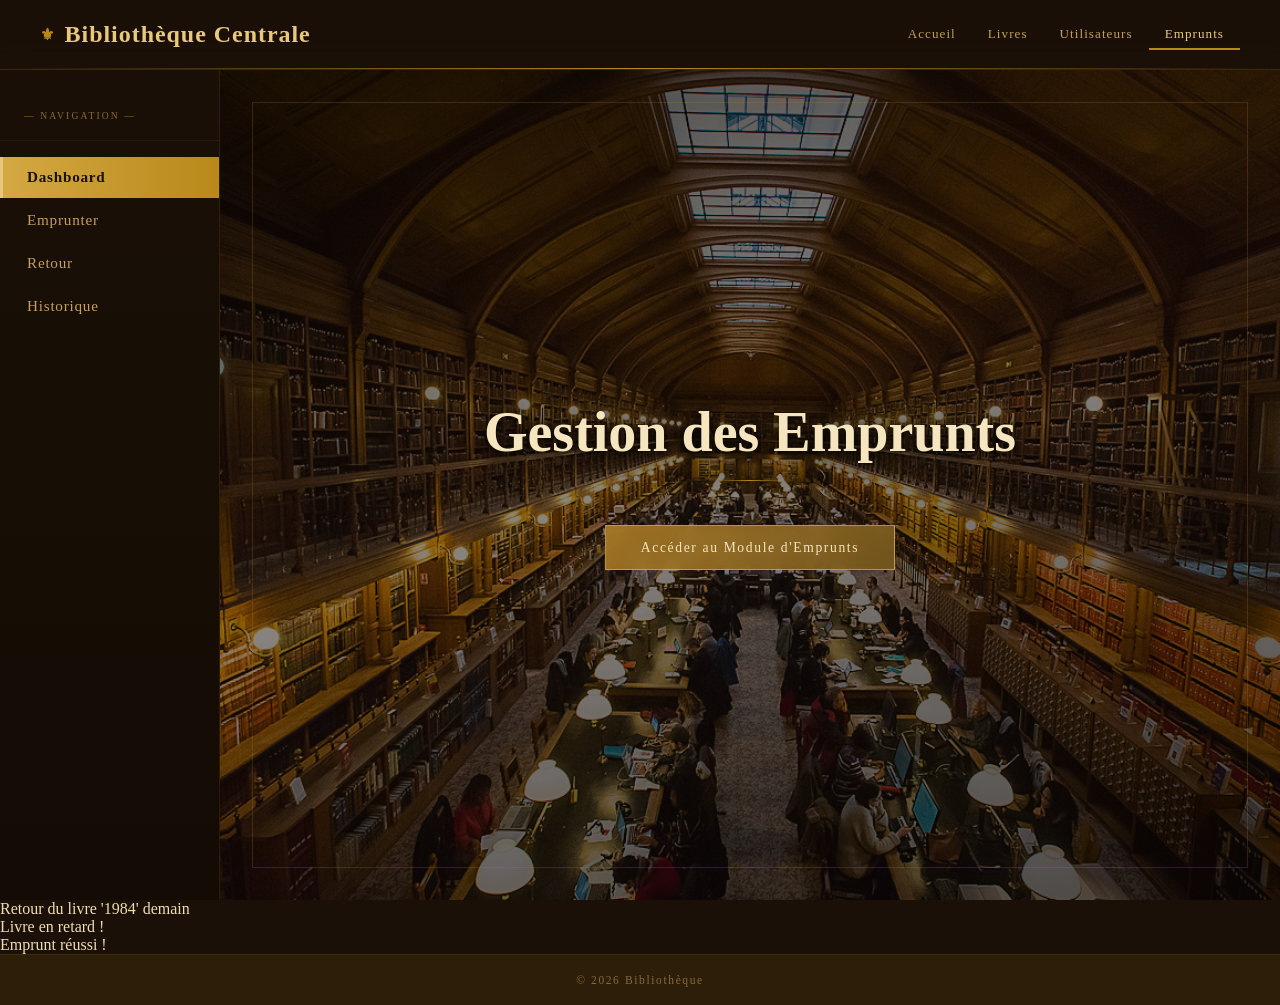
<file: index.html>
<!DOCTYPE html>
<html lang="fr">
<head>
    <meta charset="UTF-8">
    <meta name="viewport" content="width=device-width, initial-scale=1.0">
    <title>acceuil</title>
    <link rel="stylesheet" href="style.css">
</head>
<body>
    <header>
        <div class="main-content">
            <h1>Bibliothèque Centrale</h1>
        </div>
    <nav>
        <a href="index.html">Accueil</a>
        <a href="items.html">Livres</a>
        <a href="admin.html">Utilisateurs</a>
        <a href="emprunt.html" class="active">Emprunts</a>
    </nav>
    </header>
    <main>
        <div class="sidebar">
            <ul>
                <li class="active"><a href="admin.html">Dashboard</a></li>
                <li><a href="emprunt.html">Emprunter</a></li>
                <li><a href="retour.html">Retour</a></li>
                <li><a href="historique.html">Historique</a></li>
            </ul>
        </div>
        <section class="hero">
            <h2>Gestion des Emprunts</h2>
            <a href="emprunt.html" class="btn">Accéder au Module d'Emprunts</a>
        </section>
    
 
    </main>
    <script src="notification.js"></script>

<footer>
  <p>© 2026 Bibliothèque</p>
</footer>
   

    
</body>
</html>
</file>
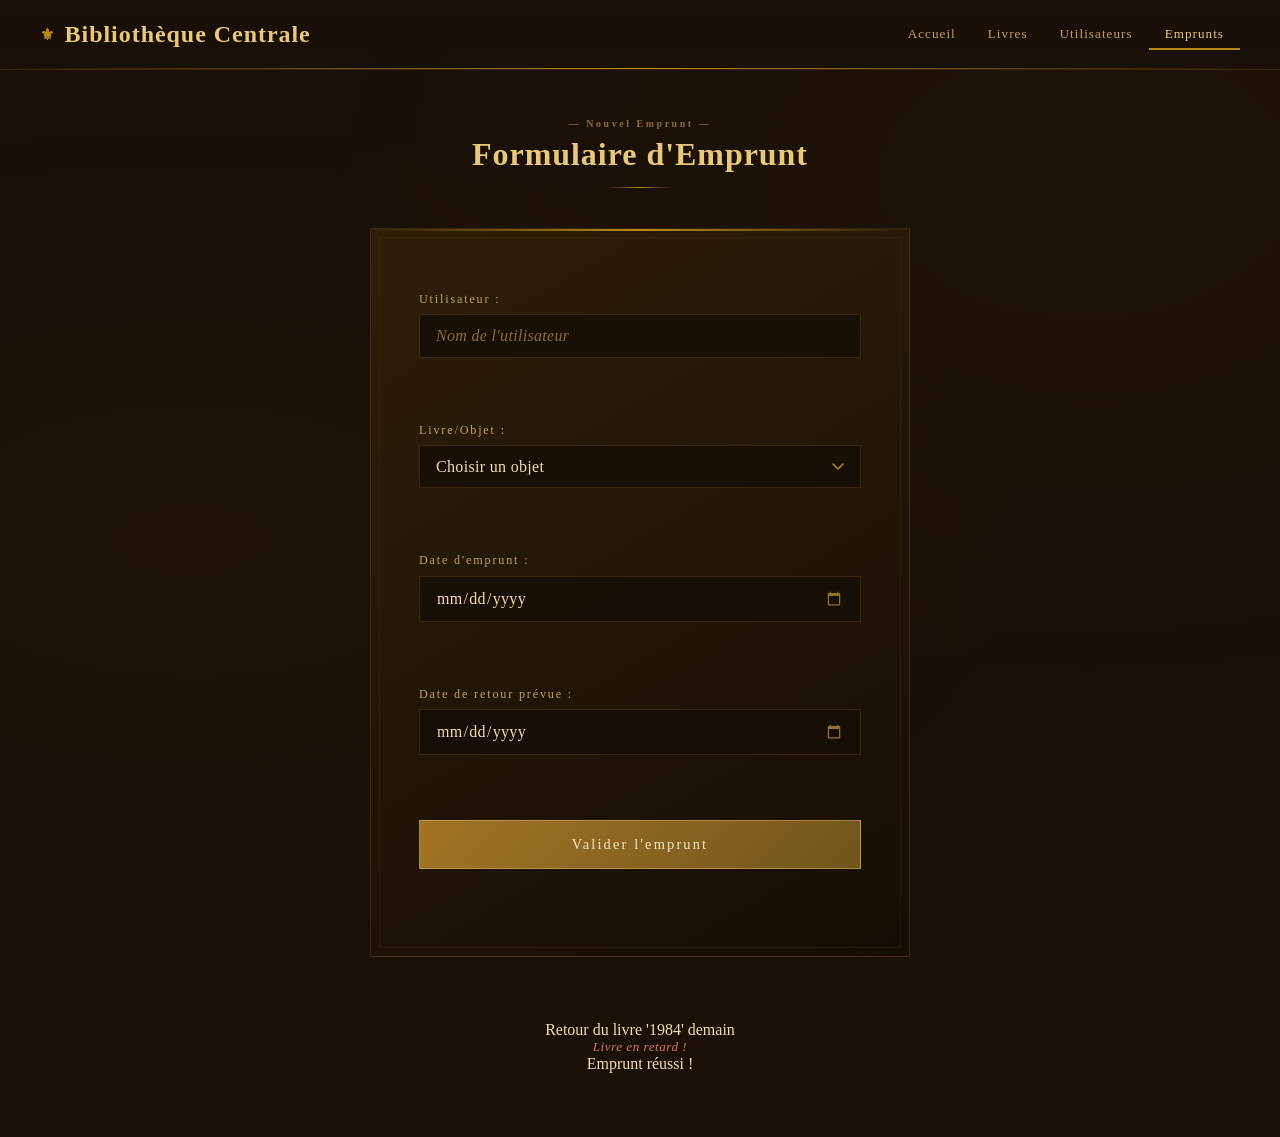
<file: emprunt.html>
<!DOCTYPE html>
<html lang="fr">
<head>
    <meta charset="UTF-8">
    <meta name="viewport" content="width=device-width, initial-scale=1.0">
    <title>emprunt</title>
    <link rel="stylesheet" href="style3.css">
</head>
<body>
    <header>
        <h1>Bibliothèque Centrale</h1>
        <nav>
            <a href="index.html">Accueil</a>
            <a href="items.html">Livres</a>
            <a href="admin.html">Utilisateurs</a>
            <a href="emprunt.html" class="active">Emprunts</a>
        </nav>
    </header>
    <h2>Formulaire d'Emprunt</h2>
    <form id="formEmprunt" >
        <br>
        <div> 
            <label for="user"> Utilisateur :</label>
            <input type="text" id="user" name="user" placeholder="Nom de l'utilisateur" >
            <small id="errorUser" class="error"></small>
        </div>
        <br>
        <div>
            <label for="item">Livre/Objet :</label>
            <select id="item" name="item" required>
                <option value="">Choisir un objet</option>
                <optgroup label="📚 Livres">
                    <option value="1984">1984</option>
                    <option value="petit_prince">Le Petit Prince</option>
                </optgroup>
                <optgroup label="💻 Informatique">
                    <option value="pc">Ordinateur portable</option>
                    <option value="tablette">Tablette</option>
                </optgroup>
                <optgroup label="🎧 Multimédia">
                     <option"casque">Casque audio</option>
                     <option value="camera">Caméra</option>
                </optgroup>
                <optgroup label="🎮 Loisirs">
                    <option value="ps5">Console PS5</option>
                </optgroup>
            </select>
            <small id="errorItem" class="error"></small>
        </div>
        <br>
    
        <div>
             <label for="dateE">Date d'emprunt :</label>
             <input type="date" id="dateE" name="date_emprunt">
             <small id="errorDateE" class="error"></small>
        </div>
        <br>
        <div>
            <label for="dateR">Date de retour prévue :</label>
            <input type="date" id="dateR" name="date_retour">
            <small id="errorDateR" class="error"></small>
         </div>
         <br>
         <div>
            <button type="submit" class="btn">Valider l'emprunt</button>
        </div>
        <br>

</form>
<script src="script.js"></script>
<script src="notification.js"></script>


            
           
    
</body>
</html>
</file>
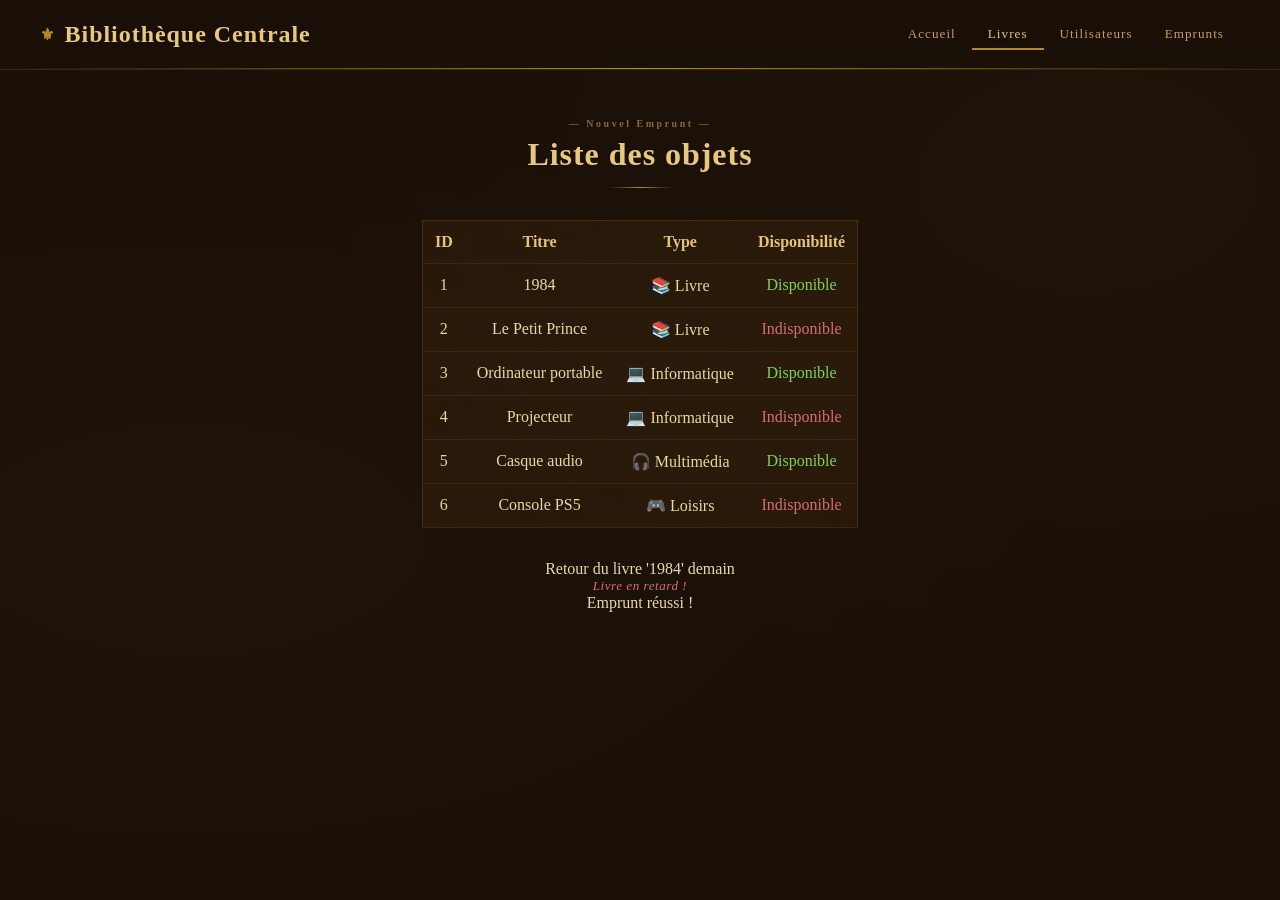
<file: items.html>
<!DOCTYPE html>
<html lang="fr">
<head>
    <meta charset="UTF-8">
    <meta name="viewport" content="width=device-width, initial-scale=1.0">
    <title>Liste des objets</title>
    <link rel="stylesheet" href="style3.css">
</head>

<body>

    <!-- 🔷 HEADER -->
    <header>
        <h1>Bibliothèque Centrale</h1>
        <nav>
            <a href="index.html">Accueil</a>
            <a href="items.html" class="active">Livres</a>
            <a href="admin.html">Utilisateurs</a>
            <a href="emprunt.html">Emprunts</a>
        </nav>
    </header>
    <div class="main-content">
        <h2>Liste des objets</h2>
        <table class="table-items">
            <tr>
                <th>ID</th>
                <th>Titre</th>
                <th>Type</th>
                <th>Disponibilité</th>
            </tr>

            <tr>
                <td>1</td>
                <td>1984</td>
                <td>📚 Livre</td>
                <td class="dispo">Disponible</td>
            </tr>

            <tr>
                <td>2</td>
                <td>Le Petit Prince</td>
                <td>📚 Livre</td>
                <td class="indispo">Indisponible</td>
            </tr>

            <tr>
                <td>3</td>
                <td>Ordinateur portable</td>
                <td>💻 Informatique</td>
                <td class="dispo">Disponible</td>
            </tr>

            <tr>
                <td>4</td>
                <td>Projecteur</td>
                <td>💻 Informatique</td>
                <td class="indispo">Indisponible</td>
            </tr>

            <tr>
                <td>5</td>
                <td>Casque audio</td>
                <td>🎧 Multimédia</td>
                <td class="dispo">Disponible</td>
            </tr>

            <tr>
                <td>6</td>
                <td>Console PS5</td>
                <td>🎮 Loisirs</td>
                <td class="indispo">Indisponible</td>
            </tr>
         </table>

</div>
<script src="notification.js"></script>

</body>
</html>
</file>
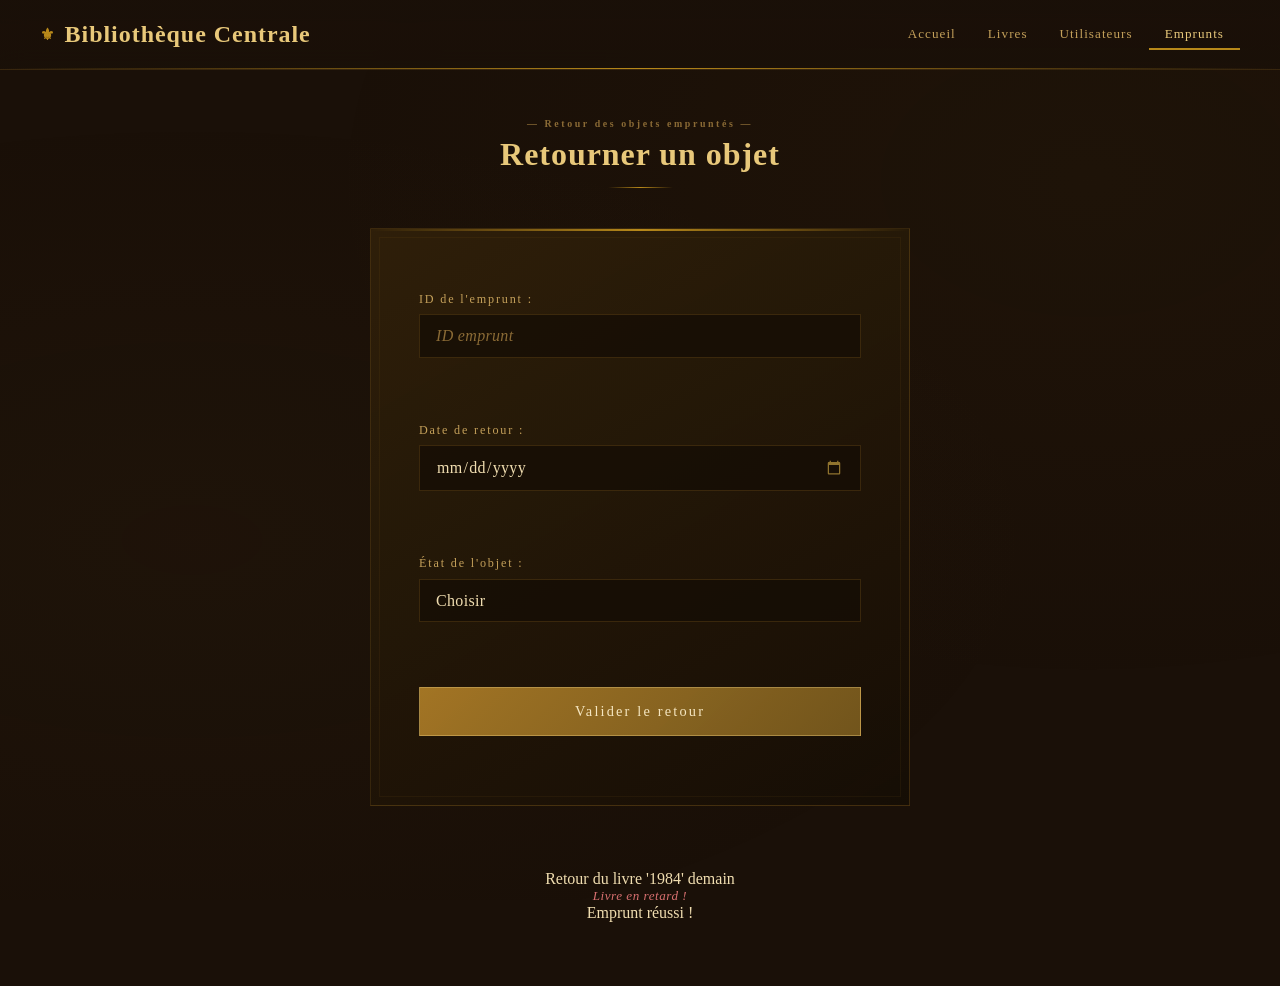
<file: retour.html>
<!DOCTYPE html>
<html lang="fr">
<head>
    <meta charset="UTF-8">
    <meta name="viewport" content="width=device-width, initial-scale=1.0">
    <title>retour</title>
    <link rel="stylesheet" href="style1.css">
</head>
<body>
    <header>
        <h1>Bibliothèque Centrale</h1>
        <nav>
            <a href="index.html">Accueil</a>
            <a href="items.html">Livres</a>
            <a href="admin.html">Utilisateurs</a>
            <a href="emprunt.html" class="active">Emprunts</a>
        </nav>
    </header>
    <h2>Retourner un objet</h2>
    <form id="formRetour">
        <br>
        <div>
            <label for="idEmprunt">ID de l'emprunt :</label>
            <input type="number" placeholder="ID emprunt" id="idEmprunt" name="idEmprunt">
            <small id="errorId"class="error"></small>
        </div>
        <br>
        <div>
            <label for="dateRetour">Date de retour :</label>
             <input type="date" id="dateRetour" name="dateRetour">
             <small id="errorDate" class="error"></small>
        </div>
        <br>
        <div>
            <label for="etat">État de l'objet :</label>
            <select id="etat" name="etat">
                <option value="">Choisir</option>
                <option value="bon">Bon état</option>
                <option value="abime">Abîmé</option>
                <option value="perdu">Perdu</option>
            </select>
            <small id="errorEtat" class="error"></small>
        </div>
        <br>
    
       <div>
        <button type="submit" class="btn">Valider le retour</button>
       </div>
        
    </form>
    <script src="script1.js"></script>
    <script src="notification.js"></script>
    
</body>
</html>
</file>
<file: style.css>
:root {
  --gold-deep:    #7a5c1e;
  --gold-mid:     #b8891a;
  --gold-light:   #d4a843;
  --gold-pale:    #e8c87a;
  --gold-cream:   #f5e6c0;
  --brown-dark:   #1a1008;
  --brown-rich:   #2d1e0a;
  --brown-mid:    #5a3e1b;
  --text-primary: #f0ddb0;
  --text-muted:   #c4a05a;
  --text-dim:     #8a6a35;
  --sidebar-w:    220px;
  --nav-h:        70px;
  --ease:         0.35s cubic-bezier(.4, 0, .2, 1);
}
*, *::before, *::after {
  box-sizing: border-box;
  margin: 0;
  padding: 0;
}
html { scroll-behavior: smooth; }
body {
  font-family: 'Cormorant Garamond', Georgia, serif;
  background: var(--brown-dark);
  color: var(--text-primary);
  min-height: 100vh;
 
}
a { text-decoration: none; }
 
::-webkit-scrollbar       { width: 6px; }
::-webkit-scrollbar-track { background: var(--brown-rich); }
::-webkit-scrollbar-thumb { background: var(--gold-mid); border-radius: 3px; }

header {
  position: fixed;
  top: 0; left: 0; right: 0;
  height: var(--nav-h);
  background: linear-gradient(180deg, rgba(26,16,8,0.98), rgba(26,16,8,0.92));
  backdrop-filter: blur(12px);
  border-bottom: 1px solid rgba(180,130,40,0.20);
  display: flex;
  align-items: center;
  justify-content: space-between;
  padding: 0 2.5rem;
  z-index: 1000;
}
header::after {
  content: '';
  position: absolute;
  bottom: 0; left: 0; right: 0;
  height: 1px;
  background: linear-gradient(90deg, transparent, var(--gold-mid), transparent);
}
/* ─── Titre dans le header ─── */
header .main-content h1 {
  font-family: 'Playfair Display', serif;
  font-size: 1.5rem;
  font-weight: 700;
  color: var(--gold-pale);
  letter-spacing: 0.04em;
  display: flex;
  align-items: center;
  gap: 0.6rem;
}
header .main-content h1::before {
  content: '⚜';
  font-size: 1rem;
  color: var(--gold-mid);
  animation: pulse 3s ease-in-out infinite;
}
@keyframes pulse {
  0%, 100% { opacity: 0.5; }
  50%       { opacity: 1; text-shadow: 0 0 10px var(--gold-light); }
}
/* ─── Navigation (liens dans le header) ─── */
header nav {
  display: flex;
  gap: 0;
}
header nav a {
  padding: 0.4rem 1rem;
  font-family: 'IM Fell English SC', Georgia, serif;
  font-size: 0.82rem;
  letter-spacing: 0.08em;
  color: var(--text-muted);
  border-bottom: 2px solid transparent;
  transition: color var(--ease), border-color var(--ease);
}
header nav a:hover,
header nav a.active {
  color: var(--gold-pale);
  border-bottom-color: var(--gold-mid);
}
/* ═══════════════════════════════════════════════════════════
   MAIN — conteneur général
═══════════════════════════════════════════════════════════ */
main {
  display: flex;
  min-height: 100vh;
  padding-top: var(--nav-h);
}
/* ═══════════════════════════════════════════════════════════
   SIDEBAR
═══════════════════════════════════════════════════════════ */
.sidebar {
  position: fixed;
  top: var(--nav-h);
  left: 0;
  width: var(--sidebar-w);
  height: calc(100vh - var(--nav-h));
  background: linear-gradient(180deg, rgba(26,16,8,0.97), rgba(20,12,4,0.99));
  border-right: 1px solid rgba(180,130,40,0.14);
  padding: 2.5rem 0 2rem;
  display: flex;
  flex-direction: column;
  overflow-y: auto;
  z-index: 900;
}
/* Étiquette "Navigation" en haut de la sidebar */
.sidebar::before {
  content: '— NAVIGATION —';
  display: block;
  font-family: 'IM Fell English SC', serif;
  font-size: 0.60rem;
  letter-spacing: 0.22em;
  color: var(--text-dim);
  padding: 0 1.5rem 1.2rem;
  border-bottom: 1px solid rgba(180,130,40,0.10);
  margin-bottom: 1rem;
}
.sidebar ul {
  list-style: none;
  display: flex;
  flex-direction: column;
  gap: 0.15rem;
  flex: 1;
}
 
.sidebar ul li a {
  display: flex;
  align-items: center;
  padding: 0.7rem 1.5rem;
  font-family: 'Cormorant Garamond', Georgia, serif;
  font-size: 0.95rem;
  font-weight: 500;
  letter-spacing: 0.05em;
  color: var(--text-muted);
  border-left: 3px solid transparent;
  transition: all var(--ease);
  position: relative;
  overflow: hidden;
}
/* Effet de fond au hover */
.sidebar ul li a::before {
  content: '';
  position: absolute;
  inset: 0;
  background: linear-gradient(90deg, rgba(180,130,40,0.08), transparent);
  opacity: 0;
  transition: opacity var(--ease);
}
 
.sidebar ul li a:hover::before { opacity: 1; }
 
.sidebar ul li a:hover {
  color: var(--gold-pale);
  border-left-color: var(--gold-mid);
}
/* Lien actif */
.sidebar ul li.active a {
  color: var(--brown-dark);
  background: linear-gradient(90deg, var(--gold-light), var(--gold-mid));
  border-left-color: var(--gold-pale);
  font-weight: 600;
}
 
.sidebar ul li.active a::before { opacity: 0; }
 
/* ═══════════════════════════════════════════════════════════
   SECTION HERO
═══════════════════════════════════════════════════════════ */
.hero {
  margin-left: var(--sidebar-w);
  flex: 1;
  position: relative;
  min-height: calc(100vh - var(--nav-h));
  display: flex;
  flex-direction: column;
  align-items: center;
  justify-content: center;
  overflow: hidden;
  /* ── Remplacez 'img.jpg' par le chemin de votre image ── */
  background-image: url('img.jpg');
  background-size: cover;
  background-position: center top;
  background-repeat: no-repeat;}
  /* Overlay sombre sur la photo */
.hero::before {
  content: '';
  position: absolute;
  inset: 0;
  background: linear-gradient(160deg,
    rgba(10,6,2,0.76) 0%,
    rgba(26,16,8,0.50) 45%,
    rgba(10,6,2,0.74) 100%);
  z-index: 0;
}
/* Cadre décoratif doré */
.hero::after {
  content: '';
  position: absolute;
  inset: 2rem;
  border: 1px solid rgba(180,130,40,0.22);
  pointer-events: none;
  z-index: 1;
}
/* Contenu texte du hero */
.hero h2 {
  position: relative;
  z-index: 2;
  font-family: 'Playfair Display', serif;
  font-size: clamp(2rem, 4.5vw, 3.5rem);
  font-weight: 700;
  color: var(--gold-cream);
  text-align: center;
  text-shadow: 0 4px 28px rgba(0,0,0,0.85), 0 2px 8px rgba(0,0,0,0.9);
  margin-bottom: 0.8rem;
  animation: fade-up 1s ease both;
}
/* Ligne décorative sous le titre */
.hero h2::after {
  content: '';
  display: block;
  width: 70px;
  height: 1px;
  background: linear-gradient(90deg, transparent, var(--gold-mid), transparent);
  margin: 1rem auto 0;
}
@keyframes fade-up {
  from { opacity: 0; transform: translateY(28px); }
  to   { opacity: 1; transform: translateY(0); }
}
/* ─── Bouton CTA ─── */
.hero .btn {
  position: relative;
  z-index: 2;
  display: inline-block;
  margin-top: 2rem;
  padding: 0.85rem 2.2rem;
  background: linear-gradient(135deg, rgba(180,130,40,0.85), rgba(120,90,30,0.90));
  color: var(--gold-cream);
  font-family: 'IM Fell English SC', Georgia, serif;
  font-size: 0.85rem;
  letter-spacing: 0.12em;
  border: 1px solid rgba(232,200,122,0.50);
  backdrop-filter: blur(8px);
  overflow: hidden;
  transition: all var(--ease);
  animation: fade-up 1s 0.2s ease both;
}
.hero .btn::before {
  content: '';
  position: absolute;
  inset: 0;
  background: linear-gradient(135deg, rgba(232,200,122,0.28), rgba(180,130,40,0.28));
  opacity: 0;
  transition: opacity var(--ease);
}
.hero .btn:hover::before { opacity: 1; }
 
.hero .btn:hover {
  transform: translateY(-3px);
  box-shadow: 0 10px 35px rgba(0,0,0,0.5), 0 0 22px rgba(180,130,40,0.28);
  border-color: rgba(232,200,122,0.80);
}

/* ═══════════════════════════════════════════════════════════
   FOOTER
═══════════════════════════════════════════════════════════ */
footer {
  background: var(--brown-rich);
  border-top: 1px solid rgba(180,130,40,0.14);
  padding: 1.2rem 2.5rem;
  text-align: center;
}
footer p {
  font-family: 'IM Fell English SC', serif;
  font-size: 0.72rem;
  letter-spacing: 0.14em;
  color: var(--text-dim);
}
</file>
<file: style3.css>
/* ─── VARIABLES ─────────────────────────────────────────── */
:root {
  --gold-deep:    #7a5c1e;
  --gold-mid:     #b8891a;
  --gold-light:   #d4a843;
  --gold-pale:    #e8c87a;
  --gold-cream:   #f5e6c0;
  --brown-dark:   #1a1008;
  --brown-rich:   #2d1e0a;
  --brown-mid:    #5a3e1b;
  --text-primary: #f0ddb0;
  --text-muted:   #c4a05a;
  --text-dim:     #8a6a35;
  --error-color:  #d97070;
  --error-bg:     rgba(160, 50, 50, 0.12);
  --error-border: rgba(200, 80, 80, 0.35);
  --nav-h:        70px;
  --ease:         0.3s cubic-bezier(.4, 0, .2, 1);
}
/* ─── RESET & BASE ──────────────────────────────────────── */
*, *::before, *::after {
  box-sizing: border-box;
  margin: 0;
  padding: 0;
}
 
html { scroll-behavior: smooth; }
body {
  font-family: 'Cormorant Garamond', Georgia, serif;
  background: var(--brown-dark);
  color: var(--text-primary);
  min-height: 100vh;
  display: flex;
  flex-direction: column;
  align-items: center;
  padding-bottom: 4rem;
}
body::before {
  content: '';
  position: fixed;
  inset: 0;
  background:
    radial-gradient(ellipse at 15% 60%, rgba(90,62,27,0.07) 0%, transparent 55%),
    radial-gradient(ellipse at 85% 20%, rgba(120,80,20,0.05) 0%, transparent 50%);
  pointer-events: none;
  z-index: 0;
}
a { text-decoration: none; }
 
::-webkit-scrollbar       { width: 6px; }
::-webkit-scrollbar-track { background: var(--brown-rich); }
::-webkit-scrollbar-thumb { background: var(--gold-mid); border-radius: 3px; }
/* ═══════════════════════════════════════════════════════════
   HEADER
═══════════════════════════════════════════════════════════ */
header {
  position: fixed;
  top: 0; left: 0; right: 0;
  height: var(--nav-h);
  background: linear-gradient(180deg, rgba(26,16,8,0.98), rgba(26,16,8,0.93));
  backdrop-filter: blur(14px);
  border-bottom: 1px solid rgba(180,130,40,0.20);
  display: flex;
  align-items: center;
  justify-content: space-between;
  padding: 0 2.5rem;
  z-index: 1000;
}
header::after {
  content: '';
  position: absolute;
  bottom: 0; left: 0; right: 0;
  height: 1px;
  background: linear-gradient(90deg, transparent, var(--gold-mid), transparent);
}
header h1 {
  font-family: 'Playfair Display', serif;
  font-size: 1.5rem;
  font-weight: 700;
  color: var(--gold-pale);
  letter-spacing: 0.04em;
  display: flex;
  align-items: center;
  gap: 0.6rem;
}
header h1::before {
  content: '⚜';
  font-size: 1rem;
  color: var(--gold-mid);
  animation: pulse 3s ease-in-out infinite;
}
@keyframes pulse {
  0%, 100% { opacity: 0.5; }
  50%       { opacity: 1; text-shadow: 0 0 10px var(--gold-light); }
}

header nav { display: flex; }
 
header nav a {
  padding: 0.4rem 1rem;
  font-family: 'IM Fell English SC', Georgia, serif;
  font-size: 0.82rem;
  letter-spacing: 0.08em;
  color: var(--text-muted);
  border-bottom: 2px solid transparent;
  transition: color var(--ease), border-color var(--ease);
}
 
header nav a:hover,
header nav a.active {
  color: var(--gold-pale);
  border-bottom-color: var(--gold-mid);
}
/* ═══════════════════════════════════════════════════════════
   TITRE H2
═══════════════════════════════════════════════════════════ */
h2 {
  position: relative;
  z-index: 1;
  margin-top: calc(var(--nav-h) + 3rem);
  font-family: 'Playfair Display', serif;
  font-size: 2rem;
  font-weight: 700;
  color: var(--gold-pale);
  letter-spacing: 0.03em;
  text-align: center;
  animation: fade-up 0.8s ease both;
}
h2::before {
  content: '— Nouvel Emprunt —';
  display: block;
  font-family: 'IM Fell English SC', serif;
  font-size: 0.62rem;
  letter-spacing: 0.26em;
  color: var(--text-dim);
  margin-bottom: 0.45rem;
}
h2::after {
  content: '';
  display: block;
  width: 65px;
  height: 1px;
  background: linear-gradient(90deg, transparent, var(--gold-mid), transparent);
  margin: 0.85rem auto 0;
}
 
@keyframes fade-up {
  from { opacity: 0; transform: translateY(22px); }
  to   { opacity: 1; transform: translateY(0); }
}
/* ═══════════════════════════════════════════════════════════
   FORMULAIRE
═══════════════════════════════════════════════════════════ */
#formEmprunt {
  position: relative;
  z-index: 1;
  margin-top: 2.5rem;
  margin-bottom: 4rem;
  width: 100%;
  max-width: 540px;
  padding: 2.8rem 3rem;
  background: linear-gradient(150deg, rgba(48,32,10,0.92), rgba(22,14,5,0.97));
  border: 1px solid rgba(180,130,40,0.20);
  animation: fade-up 0.9s 0.1s ease both;
}
/* Ligne lumineuse en haut */
#formEmprunt::before {
  content: '';
  position: absolute;
  top: 0; left: 0; right: 0;
  height: 2px;
  background: linear-gradient(90deg, transparent, var(--gold-mid), transparent);
}
 
/* Coins décoratifs */
#formEmprunt::after {
  content: '';
  position: absolute;
  inset: 8px;
  border: 1px solid rgba(180,130,40,0.07);
  pointer-events: none;
}
/* ─── Groupe de champ ─── */
#formEmprunt div {
  display: flex;
  flex-direction: column;
  gap: 0.45rem;
  margin-bottom: 1.5rem;
}
 
/* ─── Labels ─── */
#formEmprunt label {
  font-family: 'IM Fell English SC', Georgia, serif;
  font-size: 0.76rem;
  letter-spacing: 0.15em;
  color: var(--text-muted);
}
/* ─── Inputs & Select ─── */
#formEmprunt input,
#formEmprunt select {
  width: 100%;
  padding: 0.75rem 1rem;
  background: rgba(20,12,4,0.75);
  border: 1px solid rgba(180,130,40,0.22);
  color: var(--text-primary);
  font-family: 'Cormorant Garamond', Georgia, serif;
  font-size: 1rem;
  letter-spacing: 0.02em;
  outline: none;
  transition: border-color var(--ease), box-shadow var(--ease), background var(--ease);
  appearance: none;
  -webkit-appearance: none;
}
#formEmprunt input::placeholder {
  color: var(--text-dim);
  font-style: italic;
}
 
/* Icône calendrier dorée */
#formEmprunt input[type="date"]::-webkit-calendar-picker-indicator {
  filter: invert(0.55) sepia(1) saturate(2.5) hue-rotate(5deg);
  cursor: pointer;
  opacity: 0.65;
  transition: opacity var(--ease);
}
 
#formEmprunt input[type="date"]::-webkit-calendar-picker-indicator:hover {
  opacity: 1;
}
/* Flèche custom pour le select */
#formEmprunt select {
  background-image: url("data:image/svg+xml,%3Csvg xmlns='http://www.w3.org/2000/svg' width='12' height='8' viewBox='0 0 12 8'%3E%3Cpath d='M1 1l5 5 5-5' stroke='%23b8891a' stroke-width='1.5' fill='none' stroke-linecap='round'/%3E%3C/svg%3E");
  background-repeat: no-repeat;
  background-position: right 1rem center;
  padding-right: 2.8rem;
  cursor: pointer;
}
#formEmprunt select option {
  background: var(--brown-rich);
  color: var(--text-primary);
}
 
/* Focus state */
#formEmprunt input:focus,
#formEmprunt select:focus {
  border-color: var(--gold-mid);
  background: rgba(45,30,10,0.72);
  box-shadow: 0 0 0 3px rgba(180,130,40,0.13), 0 4px 18px rgba(0,0,0,0.35);
}
/* ─── Champ en erreur ─── */
#formEmprunt input.input-error,
#formEmprunt select.input-error {
  border-color: var(--error-border);
  background: var(--error-bg);
  box-shadow: 0 0 0 3px rgba(180,60,60,0.10);
}
 
/* ─── Messages d'erreur ─── */
.error {
  display: block;
  font-family: 'Cormorant Garamond', serif;
  font-size: 0.82rem;
  font-style: italic;
  color: var(--error-color);
  letter-spacing: 0.04em;
  min-height: 1rem;
  opacity: 0;
  transform: translateY(-4px);
  transition: opacity var(--ease), transform var(--ease);
}
.error:not(:empty) {
  opacity: 1;
  transform: translateY(0);
}
/* ─── Bouton submit ─── */
.btn {
  display: block;
  width: 100%;
  padding: 0.95rem 2rem;
  background: linear-gradient(135deg, rgba(180,130,40,0.88), rgba(120,90,30,0.93));
  color: var(--gold-cream);
  font-family: 'IM Fell English SC', Georgia, serif;
  font-size: 0.90rem;
  letter-spacing: 0.15em;
  border: 1px solid rgba(232,200,122,0.42);
  cursor: pointer;
  position: relative;
  overflow: hidden;
  transition: all var(--ease);
  text-align: center;
}
/* Shimmer au hover */
.btn::before {
  content: '';
  position: absolute;
  top: 0; left: -100%;
  width: 60%;
  height: 100%;
  background: linear-gradient(90deg, transparent, rgba(255,220,140,0.15), transparent);
  transition: left 0.5s ease;
}
.btn:hover::before { left: 160%; }
 
.btn:hover {
  transform: translateY(-3px);
  box-shadow: 0 10px 32px rgba(0,0,0,0.45), 0 0 22px rgba(180,130,40,0.25);
  border-color: rgba(232,200,122,0.72);
}
 
.btn:active {
  transform: translateY(0);
  box-shadow: 0 3px 12px rgba(0,0,0,0.4);
}
 
/* ═══════════════════════════════════════════════════════════
   RESPONSIVE
═══════════════════════════════════════════════════════════ */
@media (max-width: 600px) {
  #formEmprunt {
    padding: 2rem 1.6rem;
    margin: 2rem 1rem 3rem;
  }
 
  header {
    flex-direction: column;
    height: auto;
    padding: 0.9rem 1.2rem;
    gap: 0.5rem;
  }
 
  h2 { margin-top: 140px; }
 
  header nav a { padding: 0.3rem 0.6rem; font-size: 0.75rem; }
}
/* ─── TABLE ───────────────────────── */
.table-items {
  width: 100%;
  max-width: 700px;
  margin: 2rem auto;
  border-collapse: collapse;
  background: rgba(40,25,10,0.9);
  border: 1px solid rgba(180,130,40,0.2);
}

.table-items th,
.table-items td {
  padding: 12px;
  text-align: center;
  border-bottom: 1px solid rgba(180,130,40,0.15);
}

.table-items th {
  color: var(--gold-pale);
  font-family: 'IM Fell English SC';
}

.dispo {
  color: #7ed957;
}

.indispo {
  color: var(--error-color);
}
</file>
<file: style1.css>
/* ─── VARIABLES ─────────────────────────────────────────── */
:root {
  --gold-deep:    #7a5c1e;
  --gold-mid:     #b8891a;
  --gold-light:   #d4a843;
  --gold-pale:    #e8c87a;
  --gold-cream:   #f5e6c0;
  --brown-dark:   #1a1008;
  --brown-rich:   #2d1e0a;
  --brown-mid:    #5a3e1b;
  --text-primary: #f0ddb0;
  --text-muted:   #c4a05a;
  --text-dim:     #8a6a35;
  --error-color:  #d97070;
  --error-bg:     rgba(160, 50, 50, 0.12);
  --error-border: rgba(200, 80, 80, 0.35);
  --nav-h:        70px;
  --ease:         0.3s cubic-bezier(.4, 0, .2, 1);
}
/* ─── RESET & BASE ──────────────────────────────────────── */
*, *::before, *::after {
  box-sizing: border-box;
  margin: 0;
  padding: 0;
}
 
html { scroll-behavior: smooth; }
body {
  font-family: 'Cormorant Garamond', Georgia, serif;
  background: var(--brown-dark);
  color: var(--text-primary);
  min-height: 100vh;
  display: flex;
  flex-direction: column;
  align-items: center;
  padding-bottom: 4rem;
}
body::before {
  content: '';
  position: fixed;
  inset: 0;
  background:
    radial-gradient(ellipse at 15% 60%, rgba(90,62,27,0.07) 0%, transparent 55%),
    radial-gradient(ellipse at 85% 20%, rgba(120,80,20,0.05) 0%, transparent 50%);
  pointer-events: none;
  z-index: 0;
}
a { text-decoration: none; }
 
::-webkit-scrollbar       { width: 6px; }
::-webkit-scrollbar-track { background: var(--brown-rich); }
::-webkit-scrollbar-thumb { background: var(--gold-mid); border-radius: 3px; }
/* ═══════════════════════════════════════════════════════════
   HEADER
═══════════════════════════════════════════════════════════ */
header {
  position: fixed;
  top: 0; left: 0; right: 0;
  height: var(--nav-h);
  background: linear-gradient(180deg, rgba(26,16,8,0.98), rgba(26,16,8,0.93));
  backdrop-filter: blur(14px);
  border-bottom: 1px solid rgba(180,130,40,0.20);
  display: flex;
  align-items: center;
  justify-content: space-between;
  padding: 0 2.5rem;
  z-index: 1000;
}
header::after {
  content: '';
  position: absolute;
  bottom: 0; left: 0; right: 0;
  height: 1px;
  background: linear-gradient(90deg, transparent, var(--gold-mid), transparent);
}
header h1 {
  font-family: 'Playfair Display', serif;
  font-size: 1.5rem;
  font-weight: 700;
  color: var(--gold-pale);
  letter-spacing: 0.04em;
  display: flex;
  align-items: center;
  gap: 0.6rem;
}
header h1::before {
  content: '⚜';
  font-size: 1rem;
  color: var(--gold-mid);
  animation: pulse 3s ease-in-out infinite;
}
@keyframes pulse {
  0%, 100% { opacity: 0.5; }
  50%       { opacity: 1; text-shadow: 0 0 10px var(--gold-light); }
}

header nav { display: flex; }
 
header nav a {
  padding: 0.4rem 1rem;
  font-family: 'IM Fell English SC', Georgia, serif;
  font-size: 0.82rem;
  letter-spacing: 0.08em;
  color: var(--text-muted);
  border-bottom: 2px solid transparent;
  transition: color var(--ease), border-color var(--ease);
}
 
header nav a:hover,
header nav a.active {
  color: var(--gold-pale);
  border-bottom-color: var(--gold-mid);
}
/* ═══════════════════════════════════════════════════════════
   TITRE H2
═══════════════════════════════════════════════════════════ */
h2 {
  position: relative;
  z-index: 1;
  margin-top: calc(var(--nav-h) + 3rem);
  font-family: 'Playfair Display', serif;
  font-size: 2rem;
  font-weight: 700;
  color: var(--gold-pale);
  letter-spacing: 0.03em;
  text-align: center;
  animation: fade-up 0.8s ease both;
}
h2::before {
  content: '— Retour des objets empruntés —';
  display: block;
  font-family: 'IM Fell English SC', serif;
  font-size: 0.62rem;
  letter-spacing: 0.26em;
  color: var(--text-dim);
  margin-bottom: 0.45rem;
}
h2::after {
  content: '';
  display: block;
  width: 65px;
  height: 1px;
  background: linear-gradient(90deg, transparent, var(--gold-mid), transparent);
  margin: 0.85rem auto 0;
}
 
@keyframes fade-up {
  from { opacity: 0; transform: translateY(22px); }
  to   { opacity: 1; transform: translateY(0); }
}
/* ═══════════════════════════════════════════════════════════
   FORMULAIRE
═══════════════════════════════════════════════════════════ */
#formRetour {
  position: relative;
  z-index: 1;
  margin-top: 2.5rem;
  margin-bottom: 4rem;
  width: 100%;
  max-width: 540px;
  padding: 2.8rem 3rem;
  background: linear-gradient(150deg, rgba(48,32,10,0.92), rgba(22,14,5,0.97));
  border: 1px solid rgba(180,130,40,0.20);
  animation: fade-up 0.9s 0.1s ease both;
}
/* Ligne lumineuse en haut */
#formRetour::before {
  content: '';
  position: absolute;
  top: 0; left: 0; right: 0;
  height: 2px;
  background: linear-gradient(90deg, transparent, var(--gold-mid), transparent);
}
 
/* Coins décoratifs */
#formRetour::after {
  content: '';
  position: absolute;
  inset: 8px;
  border: 1px solid rgba(180,130,40,0.07);
  pointer-events: none;
}
/* ─── Groupe de champ ─── */
#formRetour div {
  display: flex;
  flex-direction: column;
  gap: 0.45rem;
  margin-bottom: 1.5rem;
}
 
/* ─── Labels ─── */
#formRetour label {
  font-family: 'IM Fell English SC', Georgia, serif;
  font-size: 0.76rem;
  letter-spacing: 0.15em;
  color: var(--text-muted);
}
/* ─── Inputs & Select ─── */
#formRetour input,
#formRetour select {
  width: 100%;
  padding: 0.75rem 1rem;
  background: rgba(20,12,4,0.75);
  border: 1px solid rgba(180,130,40,0.22);
  color: var(--text-primary);
  font-family: 'Cormorant Garamond', Georgia, serif;
  font-size: 1rem;
  letter-spacing: 0.02em;
  outline: none;
  transition: border-color var(--ease), box-shadow var(--ease), background var(--ease);
  appearance: none;
  -webkit-appearance: none;
}
#formRetour input::placeholder {
  color: var(--text-dim);
  font-style: italic;
}
 
/* Icône calendrier dorée */
#formRetour input[type="date"]::-webkit-calendar-picker-indicator {
  filter: invert(0.55) sepia(1) saturate(2.5) hue-rotate(5deg);
  cursor: pointer;
  opacity: 0.65;
  transition: opacity var(--ease);
}
 
#formRetour input[type="date"]::-webkit-calendar-picker-indicator:hover {
  opacity: 1;
}

#formRetour select option {
  background: var(--brown-rich);
  color: var(--text-primary);
}
 
/* Focus state */
#formRetour input:focus,
#formRetour select:focus {
  border-color: var(--gold-mid);
  background: rgba(45,30,10,0.72);
  box-shadow: 0 0 0 3px rgba(180,130,40,0.13), 0 4px 18px rgba(0,0,0,0.35);
}
/* ─── Champ en erreur ─── */
#formRetour input-error,
#formRetour select.input-error {
  border-color: var(--error-border);
  background: var(--error-bg);
  box-shadow: 0 0 0 3px rgba(180,60,60,0.10);
}
 
/* ─── Messages d'erreur ─── */
.error {
  display: block;
  font-family: 'Cormorant Garamond', serif;
  font-size: 0.82rem;
  font-style: italic;
  color: var(--error-color);
  letter-spacing: 0.04em;
  min-height: 1rem;
  opacity: 0;
  transform: translateY(-4px);
  transition: opacity var(--ease), transform var(--ease);
}
.error:not(:empty) {
  opacity: 1;
  transform: translateY(0);
}
/* ─── Bouton submit ─── */
.btn {
  display: block;
  width: 100%;
  padding: 0.95rem 2rem;
  background: linear-gradient(135deg, rgba(180,130,40,0.88), rgba(120,90,30,0.93));
  color: var(--gold-cream);
  font-family: 'IM Fell English SC', Georgia, serif;
  font-size: 0.90rem;
  letter-spacing: 0.15em;
  border: 1px solid rgba(232,200,122,0.42);
  cursor: pointer;
  position: relative;
  overflow: hidden;
  transition: all var(--ease);
  text-align: center;
}
/* Shimmer au hover */
.btn::before {
  content: '';
  position: absolute;
  top: 0; left: -100%;
  width: 60%;
  height: 100%;
  background: linear-gradient(90deg, transparent, rgba(255,220,140,0.15), transparent);
  transition: left 0.5s ease;
}
.btn:hover::before { left: 160%; }
 
.btn:hover {
  transform: translateY(-3px);
  box-shadow: 0 10px 32px rgba(0,0,0,0.45), 0 0 22px rgba(180,130,40,0.25);
  border-color: rgba(232,200,122,0.72);
}
 
.btn:active {
  transform: translateY(0);
  box-shadow: 0 3px 12px rgba(0,0,0,0.4);
}
 
/* ═══════════════════════════════════════════════════════════
   RESPONSIVE
═══════════════════════════════════════════════════════════ */
@media (max-width: 600px) {
  #formRetour {
    padding: 2rem 1.6rem;
    margin: 2rem 1rem 3rem;
  }
 
  header {
    flex-direction: column;
    height: auto;
    padding: 0.9rem 1.2rem;
    gap: 0.5rem;
  }
 
  h2 { margin-top: 140px; }
 
  header nav a { padding: 0.3rem 0.6rem; font-size: 0.75rem; }
}
.input-error {
  border: 1px solid red !important;
  background: rgba(255,0,0,0.1);
}
</file>
